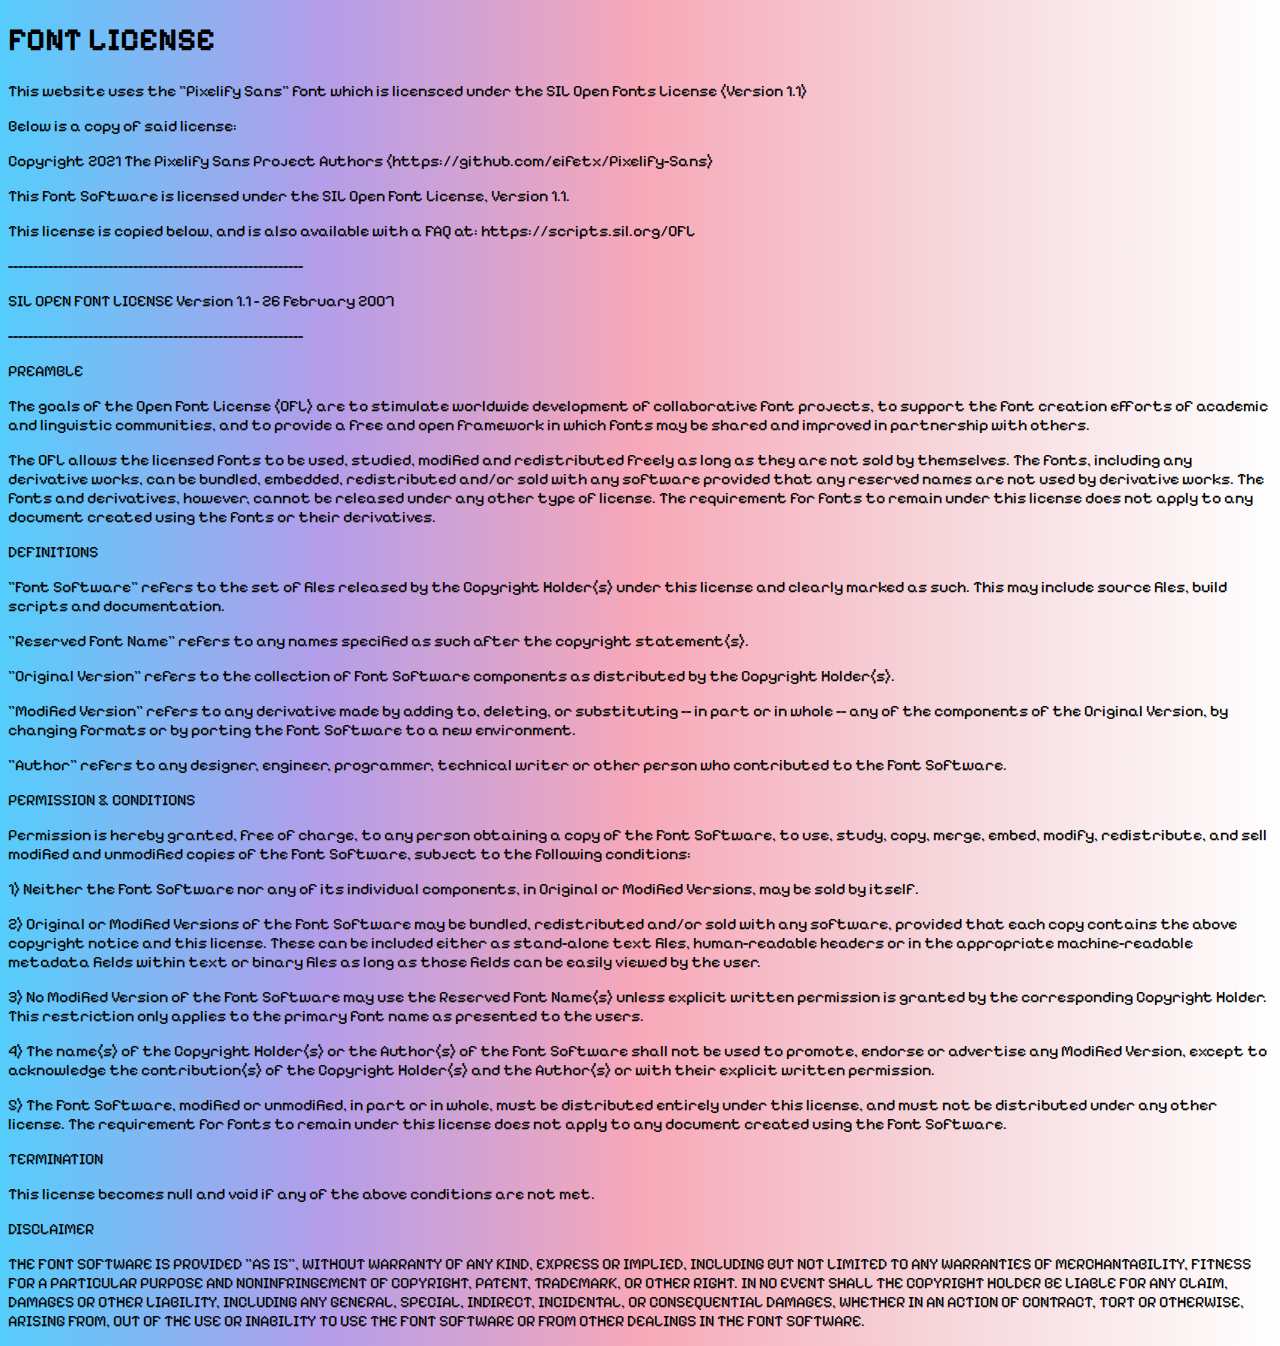
<file: FONT-LICENSE.html>
<!DOCTYPE html>
<html>
  <head>
    <meta charset="UTF-8" />
    <meta name="viewport" content="width=device-width, initial-scale=1.0" />
    <title>The web site of cyncrovee</title>
    <!-- The style.css file allows you to change the look of your web pages.
         If you include the next line in all your web pages, they will all share the same look.
         This makes it easier to make new pages for your site. -->
    <link href="/style.css" rel="stylesheet" type="text/css" media="all" />
    <link rel="preconnect" href="https://fonts.googleapis.com" />
    <link rel="preconnect" href="https://fonts.gstatic.com" crossorigin />
    <link
      href="https://fonts.googleapis.com/css2?family=Pixelify+Sans:wght@400..700&display=swap"
      rel="stylesheet"
    />
  </head>
  <body>
    <h1>FONT LICENSE</h1>
    <p>
      This website uses the "Pixelify Sans" font which is licensced under the
      SIL Open Fonts License (Version 1.1)
    </p>
    <p>Below is a copy of said license:</p>
    <p>
      Copyright 2021 The Pixelify Sans Project Authors
      (https://github.com/eifetx/Pixelify-Sans)
    </p>

    <p>
      This Font Software is licensed under the SIL Open Font License, Version
      1.1.
    </p>
    <p>
      This license is copied below, and is also available with a FAQ at:
      https://scripts.sil.org/OFL
    </p>

    <p>-----------------------------------------------------------</p>
    <p>SIL OPEN FONT LICENSE Version 1.1 - 26 February 2007</p>
    <p>-----------------------------------------------------------</p>

    <p>PREAMBLE</p>
    <p>
      The goals of the Open Font License (OFL) are to stimulate worldwide
      development of collaborative font projects, to support the font creation
      efforts of academic and linguistic communities, and to provide a free and
      open framework in which fonts may be shared and improved in partnership
      with others.
    </p>

    <p>
      The OFL allows the licensed fonts to be used, studied, modified and
      redistributed freely as long as they are not sold by themselves. The
      fonts, including any derivative works, can be bundled, embedded,
      redistributed and/or sold with any software provided that any reserved
      names are not used by derivative works. The fonts and derivatives,
      however, cannot be released under any other type of license. The
      requirement for fonts to remain under this license does not apply to any
      document created using the fonts or their derivatives.
    </p>

    <p>DEFINITIONS</p>
    <p>
      "Font Software" refers to the set of files released by the Copyright
      Holder(s) under this license and clearly marked as such. This may include
      source files, build scripts and documentation.
    </p>

    <p>
      "Reserved Font Name" refers to any names specified as such after the
      copyright statement(s).
    </p>

    <p>
      "Original Version" refers to the collection of Font Software components as
      distributed by the Copyright Holder(s).
    </p>

    <p>
      "Modified Version" refers to any derivative made by adding to, deleting,
      or substituting -- in part or in whole -- any of the components of the
      Original Version, by changing formats or by porting the Font Software to a
      new environment.
    </p>

    <p>
      "Author" refers to any designer, engineer, programmer, technical writer or
      other person who contributed to the Font Software.
    </p>

    <p>PERMISSION & CONDITIONS</p>
    <p>
      Permission is hereby granted, free of charge, to any person obtaining a
      copy of the Font Software, to use, study, copy, merge, embed, modify,
      redistribute, and sell modified and unmodified copies of the Font
      Software, subject to the following conditions:
    </p>

    <p>
      1) Neither the Font Software nor any of its individual components, in
      Original or Modified Versions, may be sold by itself.
    </p>

    <p>
      2) Original or Modified Versions of the Font Software may be bundled,
      redistributed and/or sold with any software, provided that each copy
      contains the above copyright notice and this license. These can be
      included either as stand-alone text files, human-readable headers or in
      the appropriate machine-readable metadata fields within text or binary
      files as long as those fields can be easily viewed by the user.
    </p>

    <p>
      3) No Modified Version of the Font Software may use the Reserved Font
      Name(s) unless explicit written permission is granted by the corresponding
      Copyright Holder. This restriction only applies to the primary font name
      as presented to the users.
    </p>

    <p>
      4) The name(s) of the Copyright Holder(s) or the Author(s) of the Font
      Software shall not be used to promote, endorse or advertise any Modified
      Version, except to acknowledge the contribution(s) of the Copyright
      Holder(s) and the Author(s) or with their explicit written permission.
    </p>

    <p>
      5) The Font Software, modified or unmodified, in part or in whole, must be
      distributed entirely under this license, and must not be distributed under
      any other license. The requirement for fonts to remain under this license
      does not apply to any document created using the Font Software.
    </p>

    <p>TERMINATION</p>
    <p>
      This license becomes null and void if any of the above conditions are not
      met.
    </p>

    <p>DISCLAIMER</p>
    <p>
      THE FONT SOFTWARE IS PROVIDED "AS IS", WITHOUT WARRANTY OF ANY KIND,
      EXPRESS OR IMPLIED, INCLUDING BUT NOT LIMITED TO ANY WARRANTIES OF
      MERCHANTABILITY, FITNESS FOR A PARTICULAR PURPOSE AND NONINFRINGEMENT OF
      COPYRIGHT, PATENT, TRADEMARK, OR OTHER RIGHT. IN NO EVENT SHALL THE
      COPYRIGHT HOLDER BE LIABLE FOR ANY CLAIM, DAMAGES OR OTHER LIABILITY,
      INCLUDING ANY GENERAL, SPECIAL, INDIRECT, INCIDENTAL, OR CONSEQUENTIAL
      DAMAGES, WHETHER IN AN ACTION OF CONTRACT, TORT OR OTHERWISE, ARISING
      FROM, OUT OF THE USE OR INABILITY TO USE THE FONT SOFTWARE OR FROM OTHER
      DEALINGS IN THE FONT SOFTWARE.
    </p>
  </body>
</html>
</file>
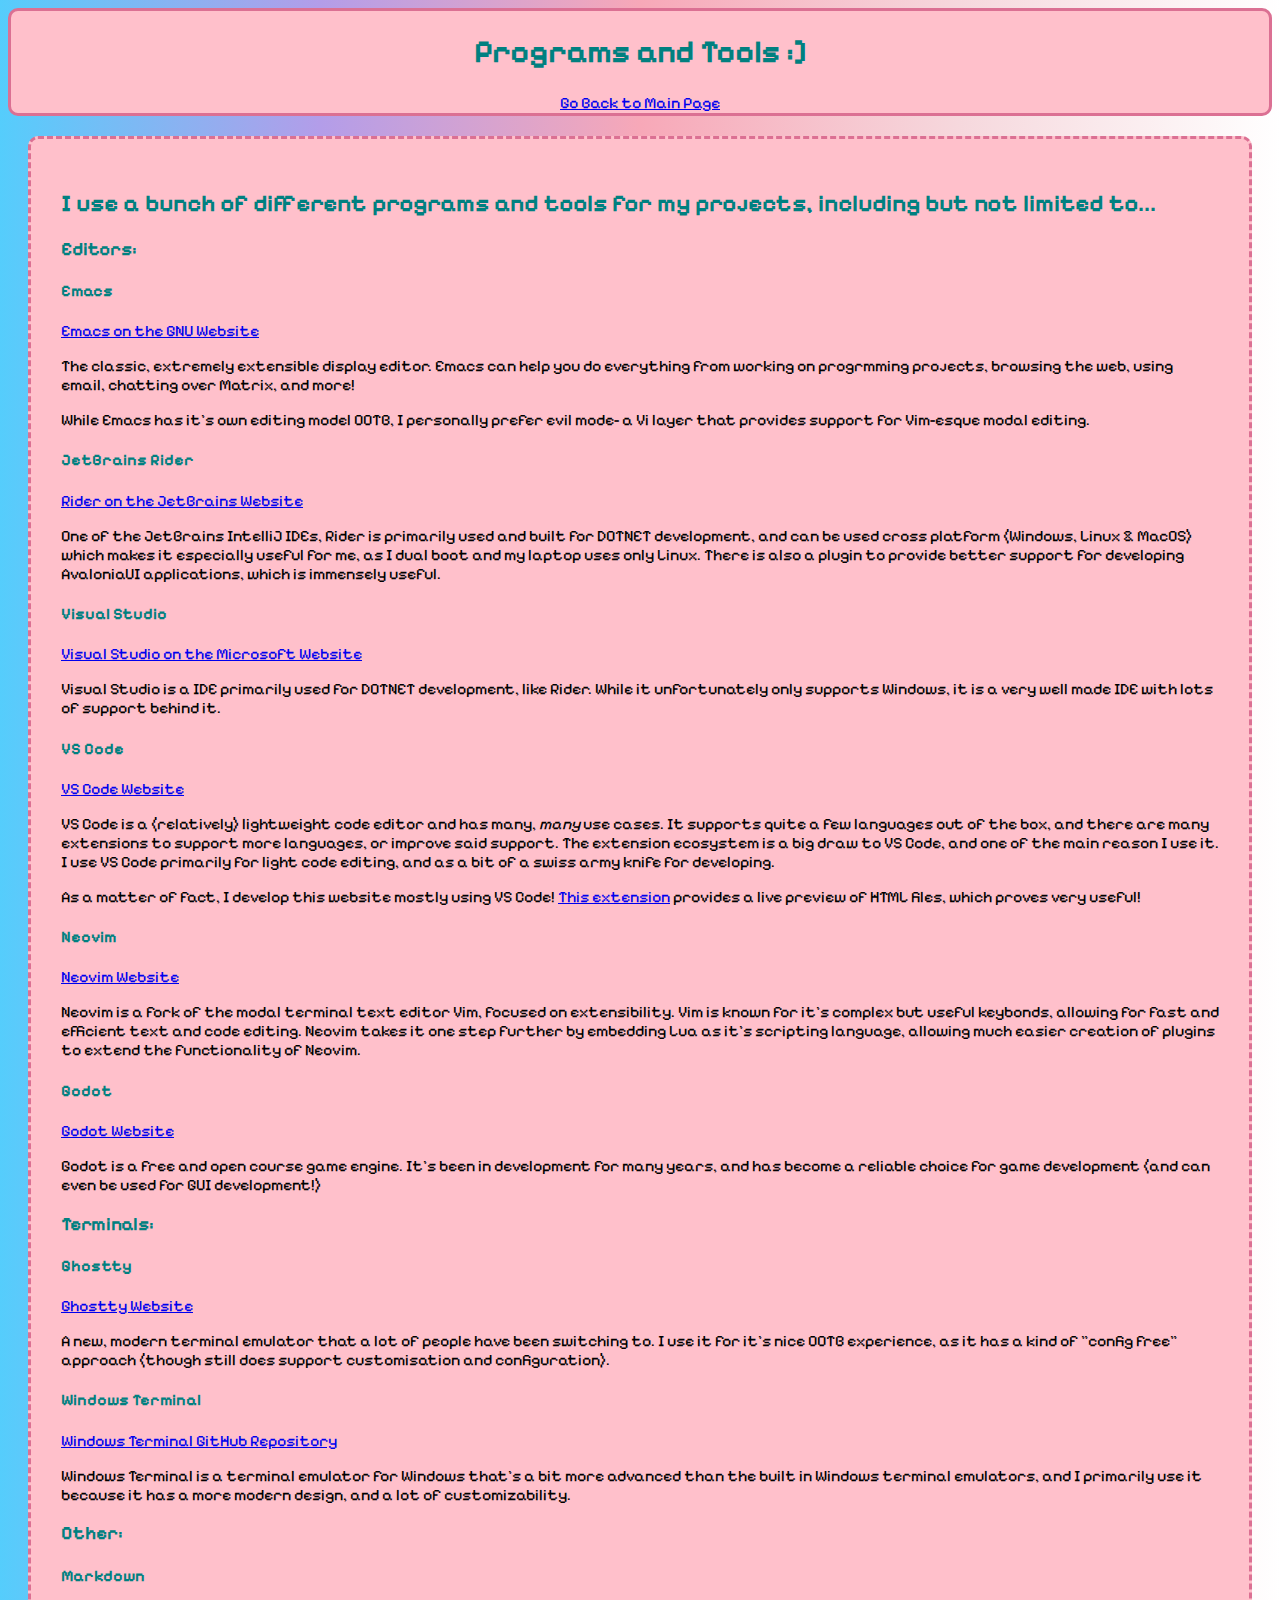
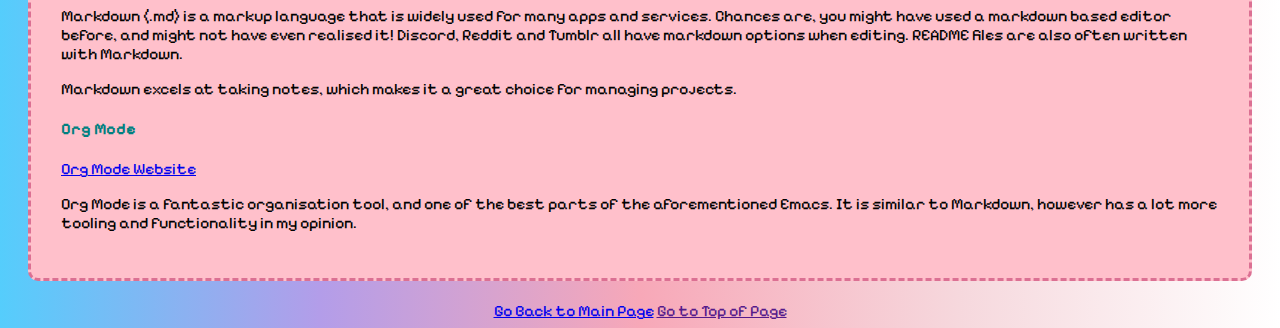
<file: info.html>
<!DOCTYPE html>
<html>
  <head>
    <meta charset="UTF-8" />
    <meta name="viewport" content="width=device-width, initial-scale=1.0" />
    <title>Cyncrovee | Programs and Tools</title>
    <!-- The style.css file allows you to change the look of your web pages.
         If you include the next line in all your web pages, they will all share the same look.
         This makes it easier to make new pages for your site. -->
    <link href="/style.css" rel="stylesheet" type="text/css" media="all" />
    <link rel="preconnect" href="https://fonts.googleapis.com" />
    <link rel="preconnect" href="https://fonts.gstatic.com" crossorigin />
    <link
      href="https://fonts.googleapis.com/css2?family=Pixelify+Sans:wght@400..700&display=swap"
      rel="stylesheet"
    />
  </head>

  <body>
    <div style="text-align: center" class="topdecor">
      <h1>Programs and Tools :]</h1>
      <a href="index.html">Go Back to Main Page</a>
    </div>
    <div class="centerdecor">
      <h2>
        I use a bunch of different programs and tools for my projects, including
        but not limited to...
      </h2>
      <h3>Editors:</h3>
      <h4>Emacs</h4>
      <a href="https://www.gnu.org/software/emacs/">Emacs on the GNU Website</a>
      <p>
        The classic, extremely extensible display editor. Emacs can help you do
        everything from working on progrmming projects, browsing the web, using
        email, chatting over Matrix, and more!
      </p>
      <p>
        While Emacs has it's own editing model OOTB, I personally prefer evil
        mode- a Vi layer that provides support for Vim-esque modal editing.
      </p>
      <h4>JetBrains Rider</h4>
      <a href="https://www.jetbrains.com/rider/"
        >Rider on the JetBrains Website</a
      >
      <p>
        One of the JetBrains IntelliJ IDEs, Rider is primarily used and built
        for DOTNET development, and can be used cross platform (Windows, Linux &
        MacOS) which makes it especially useful for me, as I dual boot and my
        laptop uses only Linux. There is also a plugin to provide better support
        for developing AvaloniaUI applications, which is immensely useful.
      </p>
      <h4>Visual Studio</h4>
      <a href="https://visualstudio.microsoft.com/"
        >Visual Studio on the Microsoft Website</a
      >
      <p>
        Visual Studio is a IDE primarily used for DOTNET development, like
        Rider. While it unfortunately only supports Windows, it is a very well
        made IDE with lots of support behind it.
      </p>
      <h4>VS Code</h4>
      <a href="https://code.visualstudio.com/">VS Code Website</a>
      <p>
        VS Code is a (relatively) lightweight code editor and has many,
        <i>many</i> use cases. It supports quite a few languages out of the box,
        and there are many extensions to support more languages, or improve said
        support. The extension ecosystem is a big draw to VS Code, and one of
        the main reason I use it. I use VS Code primarily for light code
        editing, and as a bit of a swiss army knife for developing.
      </p>
      <p>
        As a matter of fact, I develop this website mostly using VS Code!
        <a
          href="https://marketplace.visualstudio.com/items?itemName=ms-vscode.live-server"
          >This extension</a
        >
        provides a live preview of HTML files, which proves very useful!
      </p>
      <h4>Neovim</h4>
      <a href="https://neovim.io/">Neovim Website</a>
      <p>
        Neovim is a fork of the modal terminal text editor Vim, focused on
        extensibility. Vim is known for it's complex but useful keybonds,
        allowing for fast and efficient text and code editing. Neovim takes it
        one step further by embedding Lua as it's scripting language, allowing
        much easier creation of plugins to extend the functionality of Neovim.
      </p>
      <h4>Godot</h4>
      <a href="https://godotengine.org/">Godot Website</a>
      <p>
        Godot is a free and open course game engine. It's been in development
        for many years, and has become a reliable choice for game development
        (and can even be used for GUI development!)
      </p>
      <h3>Terminals:</h3>
      <h4>Ghostty</h4>
      <a href="https://ghostty.org">Ghostty Website</a>
      <p>
        A new, modern terminal emulator that a lot of people have been switching
        to. I use it for it's nice OOTB experience, as it has a kind of "config
        free" approach (though still does support customisation and
        configuration).
      </p>
      <h4>Windows Terminal</h4>
      <a href="https://github.com/microsoft/terminal"
        >Windows Terminal GitHub Repository</a
      >
      <p>
        Windows Terminal is a terminal emulator for Windows that's a bit more
        advanced than the built in Windows terminal emulators, and I primarily
        use it because it has a more modern design, and a lot of
        customizability.
      </p>
      <h3>Other:</h3>
      <h4>Markdown</h4>
      <p>
        Markdown (.md) is a markup language that is widely used for many apps
        and services. Chances are, you might have used a markdown based editor
        before, and might not have even realised it! Discord, Reddit and Tumblr
        all have markdown options when editing. README files are also often
        written with Markdown.
      </p>
      <p>
        Markdown excels at taking notes, which makes it a great choice for
        managing projects.
      </p>
      <h4>Org Mode</h4>
      <a href="https://orgmode.org">Org Mode Website</a>
      <p>
        Org Mode is a fantastic organisation tool, and one of the best parts of
        the aforementioned Emacs. It is similar to Markdown, however has a lot
        more tooling and functionality in my opinion.
      </p>
    </div>
    <div style="text-align: center">
      <a href="index.html">Go Back to Main Page</a>
      <a href>Go to Top of Page</a>
    </div>
  </body>
</html>
</file>
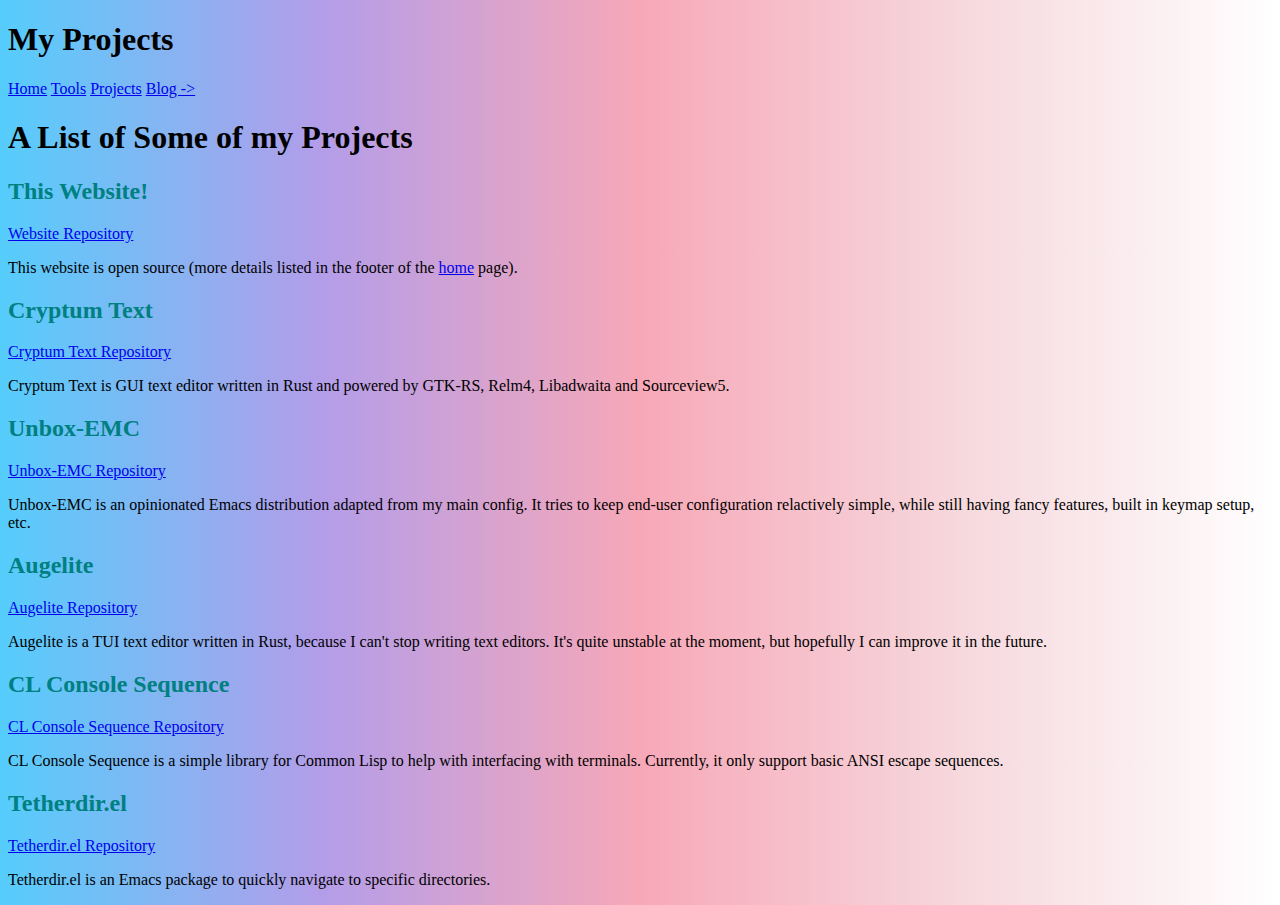
<file: projects.html>
<!DOCTYPE html>
<html>

<head>
    <meta name="viewport" content="width=width-device, initial-scale=1">
    <link rel="stylesheet" href="style.css">
    <title>Cyncrovee's Website - Projects</title>
</head>

<body>
    <div class="mainContainer">
        <div class="banner">
            <h1 class="bannerText">My Projects</h1>
        </div>
        <p></p>
		<nav class="navigation">
		<a href="index.html">Home</a>
		<a href="tools.html">Tools</a>
		<a href="projects.html">Projects</a>
		<a href="https://cyncrovee.codeberg.page"
			title="Go to my blog site (this is a seperate website to the main site)">Blog -></a>
		</nav>
		<div class="centerMisc">
			<h1>A List of Some of my Projects</h1>
			<h2>This Website!</h2>
			<a href="https://codeberg.org/Cyncrovee/Cyncrovee-Website">Website Repository</a>
			<p>This website is open source (more details listed in the footer of the <a href="index.html">home</a>
				page).</p>
			<h2>Cryptum Text</h2>
			<a href="https://codeberg.org/Cyncrovee/CryptumText">Cryptum Text Repository</a>
			<p>Cryptum Text is GUI text editor written in Rust and powered by GTK-RS, Relm4, Libadwaita and
				Sourceview5.</p>
			<h2>Unbox-EMC</h2>
			<a href="https://codeberg.org/Cyncrovee/Unbox-EMC">Unbox-EMC Repository</a>
			<p>Unbox-EMC is an opinionated Emacs distribution adapted from my main config.
				It tries to keep end-user configuration relactively simple, while still having fancy features,
				built in keymap setup, etc.</p>
			<h2>Augelite</h2>
			<a href="https://codeberg.org/Cyncrovee/Augelite">Augelite Repository</a>
			<p>Augelite is a TUI text editor written in Rust, because I can't stop writing text editors. It's quite unstable at the moment, but hopefully I can improve it in the future.</p>
			<h2>CL Console Sequence</h2>
			<a href="https://github.com/Cyncrovee/Cl-Console-Sequence">CL Console Sequence Repository</a>
			<p>CL Console Sequence is a simple library for Common Lisp to help with interfacing with terminals. Currently, it only support basic ANSI escape sequences.</p>
			<h2>Tetherdir.el</h2>
			<a href="https://codeberg.org/Cyncrovee/Tetherdir.el">Tetherdir.el Repository</a>
			<p>Tetherdir.el is an Emacs package to quickly navigate to specific directories.</p>
		</div>
    </div>
</body>

</html>
</file>
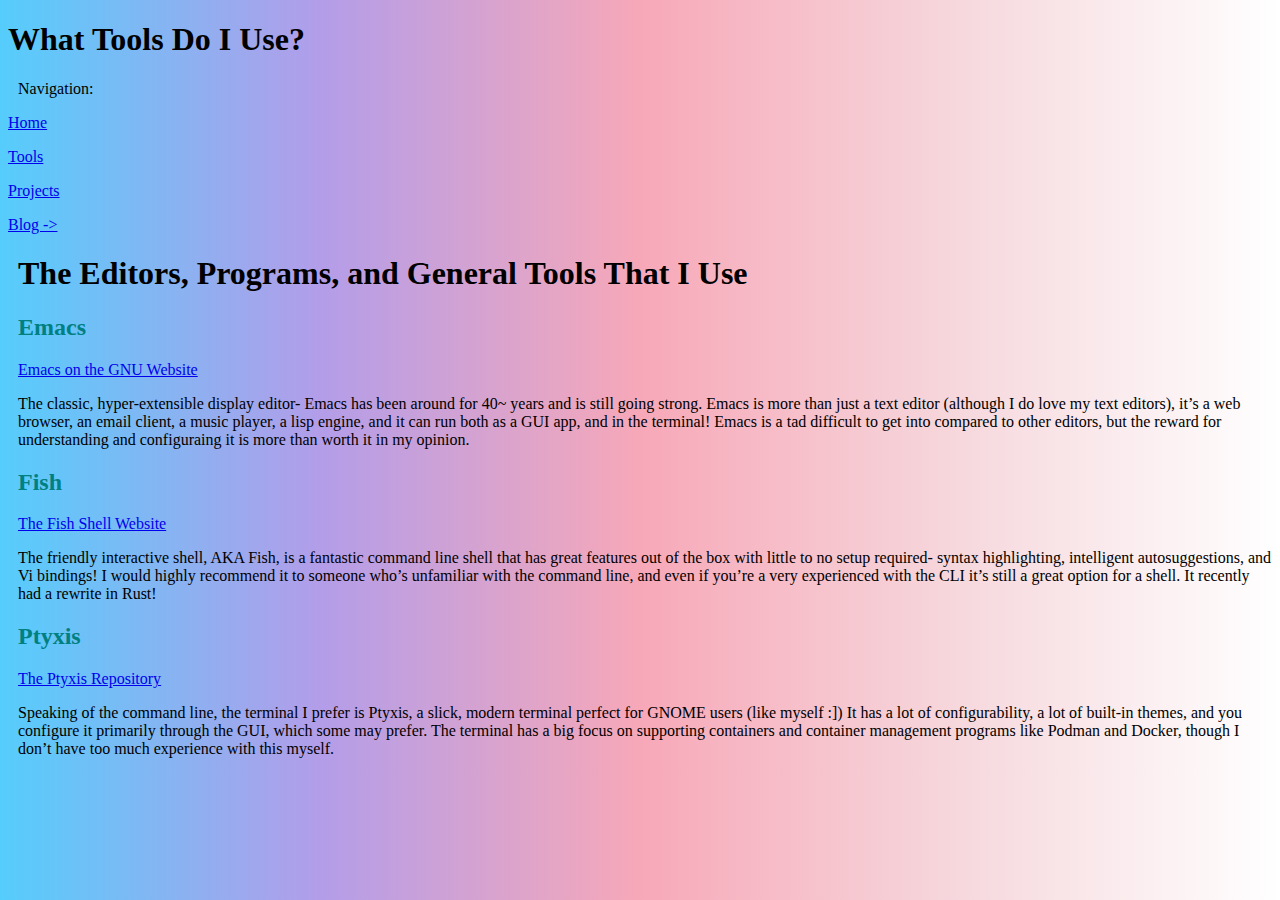
<file: tools.html>
<!DOCTYPE html>
<html>

<head>
  <meta name="viewport" content="width=width-device, initial-scale=1">
  <link rel="stylesheet" href="style.css">
  <title>Cyncrovee’s Website - Tools</title>
</head>

<body>
    <div class="mainContainer">
        <div class="banner">
            <h1>What Tools Do I Use?</h1>
        </div>
        <p></p>
        <div class="centerContainer">
            <div class="sideBar">
                <p style="margin-left: 10px; margin-right: 10px;">Navigation:</p>
                <p></p>
                <a href="index.html">Home</a>
                <p></p>
                <a href="tools.html">Tools</a>
                <p></p>
                <a href="projects.html">Projects</a>
                <p></p>
                <a href="https://cyncrovee.codeberg.page" title="Go to my blog site (this is a seperate website to the main site)">Blog -></a>
                <p></p>
            </div>
            <div class="center" style="margin-left: 10px;">
                <h1>The Editors, Programs, and General Tools That I Use</h1>
                <h2>Emacs</h2>
                <a href="https://www.gnu.org/software/emacs/">Emacs on the GNU Website</a>
                <p>The classic, hyper-extensible display editor- Emacs has been around for 40~ years and is still going strong.
                  Emacs is more than just a text editor (although I do love my text editors),
                  it’s a web browser, an email client, a music player, a lisp engine, and it can run both as a GUI app, and in the terminal!
                  Emacs is a tad difficult to get into compared to other editors, but the reward for understanding and configuraing it is more than worth it in my opinion.</p>
                <h2>Fish</h2>
                <a href="https://fishshell.com">The Fish Shell Website</a>
                <p>The friendly interactive shell, AKA Fish, is a fantastic command line shell that has great features out of the box with little to no setup required-
                  syntax highlighting, intelligent autosuggestions, and Vi bindings! I would highly recommend it to someone who’s unfamiliar with the command line,
                  and even if you’re a very experienced with the CLI it’s still a great option for a shell. It recently had a rewrite in Rust!</p>
                <h2>Ptyxis</h2>
                <a href="https://gitlab.gnome.org/chergert/ptyxis/">The Ptyxis Repository</a>
                <p>Speaking of the command line, the terminal I prefer is Ptyxis, a slick, modern terminal perfect for GNOME users (like myself :])
                  It has a lot of configurability, a lot of built-in themes, and you configure it primarily through the GUI, which some may prefer.
                  The terminal has a big focus on supporting containers and container management programs like Podman and Docker,
                  though I don’t have too much experience with this myself.</p>
            </div>
        </div>
    </div>
</body>

</html>
</file>
<file: style.css>
body {
  background-image: linear-gradient(to right, rgb(85, 205, 252), rgb(179, 157, 233), rgb(247, 168, 184), rgb(246, 216, 221), rgb(255, 255, 255));
  color: black;
  font-family: "Pixelify Sans";
}

.topdecor {
  color: teal;
  background-color: pink;
  border-radius: 10px;
  border-style: solid;
  border-color: palevioletred;
  padding: 1px;
}
.centerdecor {
  background-color: pink;
  border-radius: 10px;
  border-style: dashed;
  border-color: palevioletred;
  margin: 20px;
  padding: 30px;
}
.imagedecor {
  border-radius: 3px;
  max-height: 100%;
  max-width: 100%;
  object-fit: contain;
}
.textdecor {
  overflow: auto;
}
.linkdecor {
  display: flex;
  flex-direction: column;
}
.linkdiv {
  display: flex;
  flex-direction: row;
  justify-content: center;
}

h2 {
  color: teal;
}
h3 {
  color: teal;
}
h4 {
  color: teal;
}
</file>
